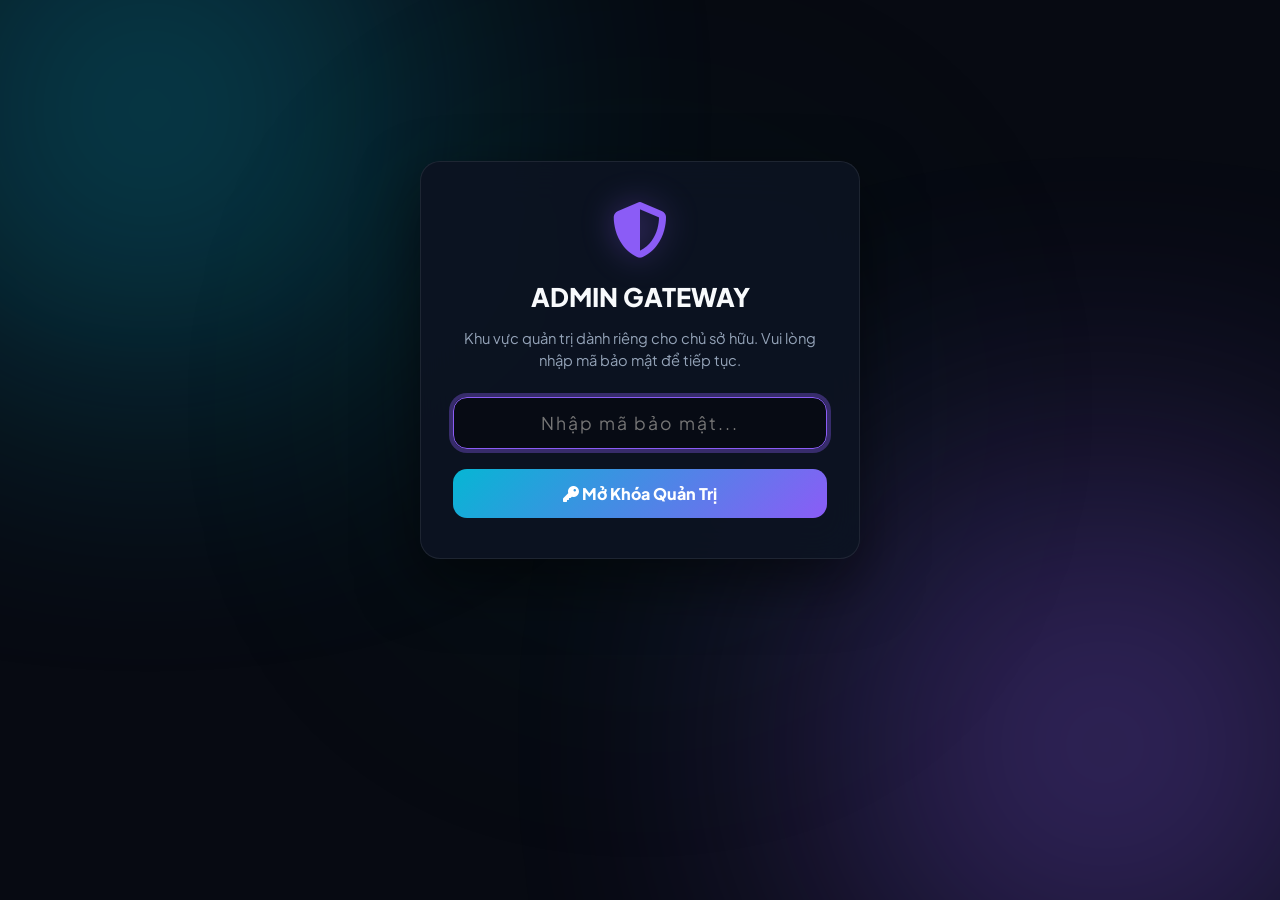
<file: admin.html>
<!DOCTYPE html>
<html lang="vi">
<head>
    <meta charset="UTF-8">
    <meta name="viewport" content="width=device-width, initial-scale=1.0">
    <title>Minecraft Resource Hub - Quản Trị Hệ Thống</title>
    
    <!-- Google Fonts -->
    <link rel="preconnect" href="https://fonts.googleapis.com">
    <link rel="preconnect" href="https://fonts.gstatic.com" crossorigin>
    <link href="https://fonts.googleapis.com/css2?family=Plus+Jakarta+Sans:wght@400;500;600;700;800&display=swap" rel="stylesheet">
    
    <!-- Font Awesome Icons -->
    <link rel="stylesheet" href="https://cdnjs.cloudflare.com/ajax/libs/font-awesome/6.4.0/css/all.min.css">
    
    <!-- Custom Stylesheet -->
    <link rel="stylesheet" href="style.css">
</head>
<body>
    <!-- Ambient Background Lights -->
    <div class="bg-glow glow-1"></div>
    <div class="bg-glow glow-2"></div>
    <div class="bg-glow glow-3"></div>

    <!-- MÀN HÌNH KHÓA BẢO MẬT (ADMIN GATEWAY) -->
    <section class="admin-lock-screen" id="admin-lock-screen">
        <div class="lock-box">
            <i class="fa-solid fa-shield-halved lock-icon"></i>
            <h1 class="lock-title">ADMIN GATEWAY</h1>
            <p class="lock-desc">Khu vực quản trị dành riêng cho chủ sở hữu. Vui lòng nhập mã bảo mật để tiếp tục.</p>
            
            <form id="lock-form">
                <div class="pin-input-group">
                    <input type="password" id="admin-passcode" class="pin-input" placeholder="Nhập mã bảo mật..." autocomplete="off" autofocus>
                </div>
                <button type="submit" class="btn-unlock">
                    <i class="fa-solid fa-key"></i> Mở Khóa Quản Trị
                </button>
            </form>
        </div>
    </section>

    <!-- BẢNG ĐIỀU KHIỂN QUẢN TRỊ (ADMIN DASHBOARD) -->
    <div class="container hidden" id="admin-dashboard">
        <!-- Top Admin Navbar -->
        <header class="admin-navbar">
            <div class="logo-wrapper" style="margin-bottom: 0;">
                <i class="fa-solid fa-screwdriver-wrench" style="font-size: 1.8rem; color: var(--secondary);"></i>
                <h2 style="font-size: 1.4rem; font-weight: 800;">MC <span class="gradient-text">ADMIN PORTAL</span></h2>
            </div>

            <!-- Admin Navigation Tabs -->
            <div class="admin-nav-tabs">
                <button type="button" class="admin-nav-btn active" data-tab="tab-manage">
                    <i class="fa-solid fa-list-check"></i> Quản Lý Tài Nguyên
                </button>
                <button type="button" class="admin-nav-btn" data-tab="tab-preview">
                    <i class="fa-solid fa-eye"></i> Xem Trước Trang Khách
                </button>
                <button type="button" class="admin-nav-btn" data-tab="tab-github">
                    <i class="fa-brands fa-github"></i> Tự Động Đẩy Lên Web
                </button>
            </div>

            <button type="button" class="btn-admin-logout" id="btn-admin-logout">
                <i class="fa-solid fa-arrow-right-from-bracket"></i> Đăng Xuất
            </button>
        </header>

        <!-- ==========================================
             TAB 1: QUẢN LÝ & THÊM TÀI NGUYÊN
             ========================================== -->
        <section class="admin-tab-content" id="tab-manage">
            <!-- Stats Summary & Quick Action Bar -->
            <div class="filter-control-panel" style="margin-bottom: 24px;">
                <div style="display: flex; justify-content: space-between; align-items: center; flex-wrap: wrap; gap: 16px;">
                    <div class="stats-banner" style="justify-content: flex-start;">
                        <div class="stat-pill">
                            <i class="fa-solid fa-box-archive"></i>
                            <span>Tổng số: <strong id="adm-total">0</strong></span>
                        </div>
                        <div class="stat-pill">
                            <i class="fa-solid fa-bolt"></i>
                            <span>Fix Lag: <strong id="adm-fixlag">0</strong></span>
                        </div>
                        <div class="stat-pill">
                            <i class="fa-solid fa-layer-group"></i>
                            <span>Litematica: <strong id="adm-litematica">0</strong></span>
                        </div>
                    </div>

                    <div style="display: flex; gap: 10px; flex-wrap: wrap;">
                        <button type="button" class="btn-download" id="btn-open-add-modal" style="width: auto; padding: 10px 18px;">
                            <i class="fa-solid fa-plus"></i> Thêm Tài Nguyên Mới
                        </button>
                        <button type="button" class="btn-detail" id="btn-export-datajs" title="Tải file data.js về máy để sao lưu">
                            <i class="fa-solid fa-download"></i> Tải File data.js
                        </button>
                        <button type="button" class="btn-detail" id="btn-copy-datajs" title="Sao chép toàn bộ code data.js vào bộ nhớ tạm">
                            <i class="fa-solid fa-copy"></i> Sao Chép Mã
                        </button>
                    </div>
                </div>
            </div>

            <!-- Search in Admin Table -->
            <div class="search-wrapper" style="margin-bottom: 16px;">
                <i class="fa-solid fa-magnifying-glass search-icon"></i>
                <input type="text" id="admin-search-input" class="search-input" placeholder="Lọc nhanh danh sách trong bảng quản trị...">
            </div>

            <!-- Data Table -->
            <div class="admin-table-container">
                <table class="admin-table">
                    <thead>
                        <tr>
                            <th style="width: 70px;">Ảnh</th>
                            <th>Tên Tài Nguyên</th>
                            <th>Thể Loại</th>
                            <th>Thẻ Tags Gắn Kèm</th>
                            <th>Lợi Nhuận / Thông Số</th>
                            <th>Link Rút Gọn</th>
                            <th style="text-align: right; width: 140px;">Thao Tác</th>
                        </tr>
                    </thead>
                    <tbody id="admin-items-tbody"></tbody>
                </table>
            </div>
        </section>

        <!-- ==========================================
             TAB 2: XEM TRƯỚC TRANG KHÁCH (LIVE PREVIEW)
             ========================================== -->
        <section class="admin-tab-content hidden" id="tab-preview">
            <div class="preview-container">
                <div class="preview-toolbar">
                    <div style="display: flex; align-items: center; gap: 10px;">
                        <span style="font-weight: 700; color: var(--text-sub);">Chế độ xem trước:</span>
                        <button type="button" class="admin-nav-btn active" id="btn-view-desktop">
                            <i class="fa-solid fa-desktop"></i> Máy Tính
                        </button>
                        <button type="button" class="admin-nav-btn" id="btn-view-mobile">
                            <i class="fa-solid fa-mobile-screen"></i> Điện Thoại
                        </button>
                    </div>
                    <button type="button" class="btn-detail" id="btn-refresh-preview">
                        <i class="fa-solid fa-rotate-right"></i> Làm Mới Giao Diện
                    </button>
                </div>

                <div class="preview-frame-wrapper" id="preview-frame-wrapper">
                    <iframe src="index.html" class="preview-iframe" id="preview-iframe"></iframe>
                </div>
            </div>
        </section>

        <!-- ==========================================
             TAB 3: TỰ ĐỘNG ĐẨY LÊN GITHUB & VERCEL
             ========================================== -->
        <section class="admin-tab-content hidden" id="tab-github">
            <div class="filter-control-panel">
                <h3 style="font-size: 1.3rem; margin-bottom: 8px; color: var(--text-main);">
                    <i class="fa-brands fa-github" style="color: var(--secondary);"></i> Tự Động Đồng Bộ & Đẩy Lên Vercel
                </h3>
                <p style="color: var(--text-sub); font-size: 0.92rem; margin-bottom: 24px;">
                    Không cần tải file về máy! Bạn chỉ cần điền GitHub Token 1 lần duy nhất, mỗi khi bấm "Lưu & Đẩy Lên Web", hệ thống sẽ tự động commit thẳng lên GitHub và Vercel sẽ tự động cập nhật web cho tất cả khách hàng.
                </p>

                <div class="form-grid">
                    <div class="form-group">
                        <label class="form-label">Repository GitHub</label>
                        <input type="text" id="gh-repo" class="form-input" value="shopwarlergen/mc" placeholder="username/repository">
                    </div>
                    <div class="form-group">
                        <label class="form-label">Nhánh (Branch)</label>
                        <input type="text" id="gh-branch" class="form-input" value="main" placeholder="main hoặc master">
                    </div>
                    <div class="form-group-full">
                        <label class="form-label">
                            GitHub Personal Access Token (PAT) <span class="required">*</span>
                        </label>
                        <div style="display: flex; gap: 10px;">
                            <input type="password" id="gh-token" class="form-input" placeholder="ghp_xxxxxxxxxxxxxxxxxxxxxxxxxxxxxx" style="flex: 1;">
                            <button type="button" class="btn-detail" id="btn-toggle-token-visibility">
                                <i class="fa-solid fa-eye"></i>
                            </button>
                        </div>
                    </div>
                </div>

                <div style="display: flex; gap: 12px; margin-top: 20px; flex-wrap: wrap;">
                    <button type="button" class="btn-download" id="btn-save-gh-settings" style="width: auto;">
                        <i class="fa-solid fa-floppy-disk"></i> Lưu Cấu Hình Token
                    </button>
                    <button type="button" class="btn-download" id="btn-push-now" style="width: auto; background: linear-gradient(135deg, #10b981, #06b6d4);">
                        <i class="fa-solid fa-rocket"></i> Đẩy Toàn Bộ Dữ Liệu Lên GitHub Ngay
                    </button>
                </div>
            </div>
        </section>
    </div>

    <!-- ==========================================
         MODAL THÊM / SỬA TÀI NGUYÊN (RESOURCE MODAL)
         ========================================== -->
    <div class="modal-overlay" id="resource-modal">
        <div class="modal-content" style="max-width: 720px;">
            <div class="modal-header">
                <h2 class="modal-title" id="form-modal-title">Thêm Tài Nguyên Mới</h2>
                <button type="button" class="btn-close-modal" id="btn-close-resource-modal">
                    <i class="fa-solid fa-xmark"></i>
                </button>
            </div>
            
            <form id="resource-form" class="modal-body">
                <input type="hidden" id="item-id">

                <!-- 1-CHẠM CHỌN THỂ LOẠI (CATEGORY 1-CLICK SELECTOR) -->
                <label class="form-label">Chọn Thể Loại Tài Nguyên <span class="required">*</span></label>
                <div class="category-toggle-group">
                    <button type="button" class="category-pill-btn active" data-category="fixlag" id="btn-cat-fixlag">
                        <i class="fa-solid fa-bolt"></i> ⚡ Fix Lag (FPS/Mod)
                    </button>
                    <button type="button" class="category-pill-btn" data-category="litematica" id="btn-cat-litematica">
                        <i class="fa-solid fa-cubes"></i> 📦 Bản Vẽ Litematica
                    </button>
                </div>

                <div class="form-grid">
                    <!-- Title -->
                    <div class="form-group-full">
                        <label class="form-label" for="item-title">Tiêu đề / Tên file <span class="required">*</span></label>
                        <input type="text" id="item-title" class="form-input" placeholder="VD: Sodium Tối Ưu FPS hoặc Farm Đá DonutSMP..." required>
                    </div>

                    <!-- Version (Chỉ hiện khi là Fix Lag) -->
                    <div class="form-group" id="form-group-version">
                        <label class="form-label" for="item-version">Phiên bản Minecraft <span class="required">*</span></label>
                        <input type="text" id="item-version" class="form-input" placeholder="VD: 1.21.4, 1.21+, 1.20...">
                    </div>

                    <!-- Size -->
                    <div class="form-group" id="form-group-size">
                        <label class="form-label" for="item-size">Dung lượng file</label>
                        <input type="text" id="item-size" class="form-input" placeholder="VD: 2.96 KB, 1.2 MB...">
                    </div>

                    <!-- Tags (TẠO THẺ & GẮN THẺ TÙY Ý) -->
                    <div class="form-group-full">
                        <label class="form-label" for="item-tags">
                            🏷️ Thẻ Phân Loại (Tags) <span style="color:var(--text-muted);font-size:0.8rem;">(Nhập các thẻ cách nhau bằng dấu phẩy)</span>
                        </label>
                        <input type="text" id="item-tags" class="form-input" placeholder="VD: Farm Đá, TNT Duper, DonutSMP hoặc Sodium, Tối Ưu FPS...">
                        <div id="suggested-tags-container" style="display: flex; gap: 6px; flex-wrap: wrap; margin-top: 8px;"></div>
                    </div>

                    <!-- Image Link -->
                    <div class="form-group-full">
                        <label class="form-label" for="item-image">Link Ảnh Minh Họa (URL)</label>
                        <input type="url" id="item-image" class="form-input" placeholder="Dán link ảnh từ Imgur, Postimg, ForgeCDN... (để trống nếu không có)">
                    </div>

                    <!-- Shortened Link (KIẾM TIỀN) -->
                    <div class="form-group-full">
                        <label class="form-label" for="item-link">Link Rút Gọn Tải Về (Kiếm tiền) <span class="required">*</span></label>
                        <input type="url" id="item-link" class="form-input" placeholder="VD: https://link4m.org/abcxyz, https://link1s.com/..." required>
                    </div>

                    <!-- Description -->
                    <div class="form-group-full">
                        <label class="form-label" for="item-desc">Mô tả ngắn</label>
                        <textarea id="item-desc" class="form-textarea" placeholder="Mô tả công dụng, tính năng nổi bật..."></textarea>
                    </div>
                </div>

                <!-- KHỐI THÔNG SỐ MÁY FARM (CHỈ HIỆN KHI CHỌN LITEMATICA) -->
                <div id="farm-info-section" style="display: none; border-top: 1px solid rgba(255,255,255,0.08); padding-top: 16px; margin-top: 10px;">
                    <h3 style="font-size: 1rem; color: var(--primary); margin-bottom: 14px;">
                        <i class="fa-solid fa-coins"></i> Lợi Nhuận & Vốn Vận Hành (Litematica)
                    </h3>
                    
                    <div class="form-grid">
                        <div class="form-group">
                            <label class="form-label" for="farm-profit">📈 Lợi nhuận của máy</label>
                            <input type="text" id="farm-profit" class="form-input" placeholder="VD: 1.200.000 Đá / Giờ, 180 Khối Vàng + XP...">
                        </div>
                        <div class="form-group">
                            <label class="form-label" for="farm-cost">💰 Vốn để vận hành</label>
                            <input type="text" id="farm-cost" class="form-input" placeholder="VD: 9.230 TNT / Giờ hoặc 0đ (Miễn phí)...">
                        </div>
                        <div class="form-group-full">
                            <label class="form-label" for="farm-dimensions">📏 Kích thước máy (Dimensions)</label>
                            <input type="text" id="farm-dimensions" class="form-input" placeholder="VD: 24 x 24 x 18 Blocks...">
                        </div>
                        <div class="form-group-full">
                            <label class="form-label" for="farm-notes">📝 Lưu ý & Hướng dẫn vận hành</label>
                            <textarea id="farm-notes" class="form-textarea" placeholder="Ghi chú khi bật máy, lưu ý bẫy Wither, hoặc hướng dẫn nạp TNT..."></textarea>
                        </div>
                    </div>
                </div>

                <div class="modal-footer" style="padding: 16px 0 0; margin-top: 16px;">
                    <button type="button" class="btn-detail" id="btn-cancel-form" style="width: auto;">Hủy</button>
                    <button type="submit" class="btn-download" id="btn-save-item">
                        <i class="fa-solid fa-floppy-disk"></i> Lưu Dữ Liệu
                    </button>
                </div>
            </form>
        </div>
    </div>

    <!-- Toast Notification Container -->
    <div class="toast-container" id="toast-container"></div>

    <!-- Scripts -->
    <script src="data.js"></script>
    <script src="admin.js"></script>
</body>
</html>
</file>
<file: style.css>
/* =========================================================
   STYLE.CSS - Giao diện Dark Gaming Glassmorphism Hiện Đại
   Minecraft Resource Hub & Trình Quản Trị Bảo Mật
   ========================================================= */

:root {
    --bg-main: #070a12;
    --bg-secondary: #0d1322;
    --card-bg: rgba(18, 25, 44, 0.72);
    --card-border: rgba(255, 255, 255, 0.08);
    --card-hover-border: rgba(6, 182, 212, 0.4);
    
    --text-main: #f8fafc;
    --text-sub: #94a3b8;
    --text-muted: #64748b;
    
    --primary: #8b5cf6;
    --primary-glow: rgba(139, 92, 246, 0.35);
    --secondary: #06b6d4;
    --secondary-glow: rgba(6, 182, 212, 0.35);
    --emerald: #10b981;
    --emerald-glow: rgba(16, 185, 129, 0.35);
    --amber: #f59e0b;
    --danger: #ef4444;

    --radius-sm: 8px;
    --radius-md: 14px;
    --radius-lg: 20px;
    --radius-full: 9999px;
    
    --transition: all 0.28s cubic-bezier(0.4, 0, 0.2, 1);
}

* {
    margin: 0;
    padding: 0;
    box-sizing: border-box;
    font-family: 'Plus Jakarta Sans', -apple-system, BlinkMacSystemFont, 'Segoe UI', Roboto, sans-serif;
}

body {
    background-color: var(--bg-main);
    color: var(--text-main);
    min-height: 100vh;
    overflow-x: hidden;
    line-height: 1.5;
    position: relative;
}

/* Background Ambient Lighting */
.bg-glow {
    position: fixed;
    border-radius: 50%;
    filter: blur(140px);
    z-index: -1;
    opacity: 0.38;
    pointer-events: none;
}

.glow-1 { top: -140px; left: -100px; width: 500px; height: 500px; background: var(--secondary); }
.glow-2 { bottom: -120px; right: -100px; width: 550px; height: 550px; background: var(--primary); }
.glow-3 { top: 45%; left: 50%; transform: translate(-50%, -50%); width: 450px; height: 450px; background: rgba(16, 185, 129, 0.2); }

.container {
    max-width: 1240px;
    margin: 0 auto;
    padding: 36px 20px 80px;
}

/* =========================================================
   HEADER SECTION
   ========================================================= */
.site-header {
    text-align: center;
    margin-bottom: 36px;
}

.header-top-bar {
    display: flex;
    justify-content: flex-end;
    margin-bottom: 12px;
}

.logo-wrapper {
    display: inline-flex;
    align-items: center;
    justify-content: center;
    gap: 14px;
    margin-bottom: 12px;
}

.logo-icon {
    font-size: 2.6rem;
    color: var(--secondary);
    filter: drop-shadow(0 0 16px var(--secondary-glow));
    animation: floatIcon 3.5s ease-in-out infinite;
}

@keyframes floatIcon {
    0%, 100% { transform: translateY(0); }
    50% { transform: translateY(-6px); }
}

.site-title {
    font-size: clamp(2rem, 4.5vw, 3rem);
    font-weight: 800;
    letter-spacing: -0.5px;
}

.gradient-text {
    background: linear-gradient(135deg, #38bdf8 0%, #818cf8 50%, #c084fc 100%);
    -webkit-background-clip: text;
    -webkit-text-fill-color: transparent;
}

.site-subtitle {
    color: var(--text-sub);
    font-size: clamp(0.95rem, 2vw, 1.15rem);
    max-width: 680px;
    margin: 0 auto 20px;
}

/* Stats Badges */
.stats-banner {
    display: flex;
    align-items: center;
    justify-content: center;
    gap: 12px;
    flex-wrap: wrap;
}

.stat-pill {
    background: rgba(255, 255, 255, 0.04);
    border: 1px solid var(--card-border);
    padding: 6px 16px;
    border-radius: var(--radius-full);
    font-size: 0.85rem;
    font-weight: 600;
    color: var(--text-sub);
    display: inline-flex;
    align-items: center;
    gap: 8px;
    backdrop-filter: blur(10px);
}

.stat-pill i {
    color: var(--secondary);
}

.stat-pill strong {
    color: var(--text-main);
}

/* =========================================================
   SEARCH & FILTER CONTROLS
   ========================================================= */
.filter-control-panel {
    background: rgba(13, 19, 34, 0.85);
    border: 1px solid var(--card-border);
    border-radius: var(--radius-lg);
    padding: 22px;
    margin-bottom: 36px;
    backdrop-filter: blur(16px);
    box-shadow: 0 16px 40px rgba(0, 0, 0, 0.35);
}

/* Search Box */
.search-wrapper {
    position: relative;
    margin-bottom: 20px;
}

.search-icon {
    position: absolute;
    left: 18px;
    top: 50%;
    transform: translateY(-50%);
    color: var(--text-muted);
    font-size: 1.1rem;
    pointer-events: none;
    transition: var(--transition);
}

.search-input {
    width: 100%;
    padding: 14px 46px 14px 48px;
    background: rgba(7, 10, 18, 0.7);
    border: 1px solid rgba(255, 255, 255, 0.1);
    border-radius: var(--radius-md);
    color: var(--text-main);
    font-size: 1rem;
    outline: none;
    transition: var(--transition);
}

.search-input:focus {
    border-color: var(--secondary);
    background: rgba(7, 10, 18, 0.95);
    box-shadow: 0 0 0 4px rgba(6, 182, 212, 0.15);
}

.search-input:focus + .search-icon {
    color: var(--secondary);
}

.btn-clear-search {
    position: absolute;
    right: 14px;
    top: 50%;
    transform: translateY(-50%);
    background: none;
    border: none;
    color: var(--text-muted);
    cursor: pointer;
    font-size: 1rem;
    padding: 6px;
    display: none;
    border-radius: 50%;
    transition: var(--transition);
}

.btn-clear-search:hover {
    color: var(--text-main);
    background: rgba(255, 255, 255, 0.1);
}

/* Main Category Tabs */
.nav-tabs {
    display: flex;
    justify-content: center;
    gap: 12px;
    margin-bottom: 18px;
    flex-wrap: wrap;
}

.tab-btn {
    background: rgba(255, 255, 255, 0.04);
    border: 1px solid var(--card-border);
    padding: 10px 22px;
    border-radius: var(--radius-md);
    color: var(--text-sub);
    font-size: 0.95rem;
    font-weight: 700;
    cursor: pointer;
    display: inline-flex;
    align-items: center;
    gap: 8px;
    transition: var(--transition);
}

.tab-btn:hover {
    color: var(--text-main);
    border-color: rgba(255, 255, 255, 0.2);
    background: rgba(255, 255, 255, 0.08);
}

.tab-btn.active {
    background: linear-gradient(135deg, rgba(6, 182, 212, 0.2), rgba(139, 92, 246, 0.2));
    border-color: var(--secondary);
    color: #ffffff;
    box-shadow: 0 0 20px rgba(6, 182, 212, 0.25);
}

.tab-btn .badge {
    background: rgba(255, 255, 255, 0.1);
    padding: 2px 8px;
    border-radius: var(--radius-full);
    font-size: 0.8rem;
}

.tab-btn.active .badge {
    background: var(--secondary);
    color: #000;
    font-weight: 800;
}

/* Filter Sub-bar: Dropdown & Tags */
.filter-sub-bar {
    display: flex;
    align-items: center;
    justify-content: space-between;
    gap: 16px;
    flex-wrap: wrap;
    padding-top: 14px;
    border-top: 1px solid rgba(255, 255, 255, 0.06);
}

.filter-dropdowns {
    display: flex;
    gap: 12px;
    flex-wrap: wrap;
}

.custom-select-wrapper {
    display: flex;
    align-items: center;
    gap: 8px;
    background: rgba(7, 10, 18, 0.6);
    border: 1px solid var(--card-border);
    padding: 6px 14px;
    border-radius: var(--radius-sm);
    color: var(--text-sub);
    font-size: 0.88rem;
}

.custom-select-wrapper select {
    background: transparent;
    border: none;
    color: var(--text-main);
    font-size: 0.88rem;
    font-weight: 600;
    outline: none;
    cursor: pointer;
}

.custom-select-wrapper select option {
    background: var(--bg-secondary);
    color: var(--text-main);
}

/* Tag Chips */
.tag-chips {
    display: flex;
    align-items: center;
    gap: 8px;
    overflow-x: auto;
    padding: 4px 0;
    max-width: 100%;
}

.chip-btn {
    background: rgba(255, 255, 255, 0.04);
    border: 1px solid rgba(255, 255, 255, 0.06);
    padding: 5px 12px;
    border-radius: var(--radius-full);
    font-size: 0.8rem;
    font-weight: 600;
    color: var(--text-sub);
    cursor: pointer;
    white-space: nowrap;
    transition: var(--transition);
}

.chip-btn:hover {
    background: rgba(255, 255, 255, 0.1);
    color: var(--text-main);
}

.chip-btn.active {
    background: rgba(16, 185, 129, 0.2);
    border-color: var(--emerald);
    color: var(--emerald);
    box-shadow: 0 0 12px var(--emerald-glow);
}

/* =========================================================
   RESOURCE CARDS GRID
   ========================================================= */
.cards-grid {
    display: grid;
    grid-template-columns: repeat(auto-fill, minmax(340px, 1fr));
    gap: 26px;
}

.card {
    background: var(--card-bg);
    border: 1px solid var(--card-border);
    border-radius: var(--radius-lg);
    overflow: hidden;
    backdrop-filter: blur(14px);
    display: flex;
    flex-direction: column;
    transition: var(--transition);
    position: relative;
}

.card:hover {
    transform: translateY(-6px);
    border-color: var(--card-hover-border);
    box-shadow: 0 16px 36px rgba(6, 182, 212, 0.15);
}

/* Card Image Area */
.card-image-wrapper {
    width: 100%;
    height: 190px;
    background: rgba(9, 14, 26, 0.95);
    display: flex;
    align-items: center;
    justify-content: center;
    overflow: hidden;
    position: relative;
}

.card-img {
    width: 100%;
    height: 100%;
    object-fit: cover;
    transition: transform 0.5s ease;
}

.card:hover .card-img {
    transform: scale(1.06);
}

.card-placeholder-icon {
    font-size: 3.5rem;
    color: rgba(255, 255, 255, 0.15);
}

.card-top-badges {
    position: absolute;
    top: 12px;
    left: 12px;
    right: 12px;
    display: flex;
    justify-content: space-between;
    align-items: center;
    pointer-events: none;
}

.badge-tag {
    font-size: 0.72rem;
    font-weight: 800;
    padding: 4px 10px;
    border-radius: var(--radius-sm);
    text-transform: uppercase;
    letter-spacing: 0.5px;
    backdrop-filter: blur(8px);
}

.tag-fixlag {
    background: rgba(16, 185, 129, 0.25);
    color: #34d399;
    border: 1px solid rgba(16, 185, 129, 0.4);
}

.tag-litematica {
    background: rgba(139, 92, 246, 0.25);
    color: #c084fc;
    border: 1px solid rgba(139, 92, 246, 0.4);
}

.badge-version {
    background: rgba(0, 0, 0, 0.65);
    color: var(--text-main);
    font-size: 0.75rem;
    font-weight: 700;
    padding: 4px 10px;
    border-radius: var(--radius-sm);
    border: 1px solid rgba(255, 255, 255, 0.1);
}

/* Card Body */
.card-body {
    padding: 22px;
    display: flex;
    flex-direction: column;
    flex-grow: 1;
}

.card-title {
    font-size: 1.25rem;
    font-weight: 800;
    margin-bottom: 8px;
    color: var(--text-main);
    line-height: 1.3;
}

.card-desc {
    color: var(--text-sub);
    font-size: 0.9rem;
    line-height: 1.6;
    margin-bottom: 16px;
    flex-grow: 1;
    white-space: pre-line;
}

/* Farm Specs Snippet (if Litematica) */
.farm-specs-box {
    background: rgba(7, 10, 18, 0.6);
    border: 1px solid rgba(255, 255, 255, 0.05);
    border-radius: var(--radius-md);
    padding: 12px;
    margin-bottom: 16px;
    display: flex;
    flex-direction: column;
    gap: 6px;
    font-size: 0.85rem;
}

.spec-line {
    display: flex;
    justify-content: space-between;
    align-items: center;
}

.spec-label {
    color: var(--text-muted);
    display: flex;
    align-items: center;
    gap: 6px;
}

.spec-value {
    font-weight: 700;
    color: var(--text-main);
}

.spec-value.yield-highlight {
    color: var(--emerald);
}

/* Card Meta Tags */
.card-meta-bar {
    display: flex;
    align-items: center;
    justify-content: space-between;
    margin-bottom: 18px;
    font-size: 0.82rem;
    color: var(--text-muted);
}

.meta-item {
    display: inline-flex;
    align-items: center;
    gap: 6px;
}

/* Action Buttons Container */
.card-actions {
    display: flex;
    gap: 10px;
    margin-top: auto;
}

.btn-detail {
    background: rgba(255, 255, 255, 0.06);
    border: 1px solid var(--card-border);
    color: var(--text-sub);
    padding: 12px 14px;
    border-radius: var(--radius-md);
    font-weight: 700;
    font-size: 0.9rem;
    cursor: pointer;
    display: inline-flex;
    align-items: center;
    justify-content: center;
    gap: 6px;
    transition: var(--transition);
}

.btn-detail:hover {
    background: rgba(255, 255, 255, 0.12);
    color: var(--text-main);
    border-color: rgba(255, 255, 255, 0.2);
}

.btn-download {
    flex: 1;
    padding: 12px 18px;
    border: none;
    border-radius: var(--radius-md);
    background: linear-gradient(135deg, #06b6d4, #8b5cf6);
    color: #ffffff;
    font-weight: 800;
    font-size: 0.95rem;
    cursor: pointer;
    display: inline-flex;
    align-items: center;
    justify-content: center;
    gap: 8px;
    transition: var(--transition);
    box-shadow: 0 4px 18px rgba(6, 182, 212, 0.3);
    text-decoration: none;
}

.btn-download:hover {
    filter: brightness(1.15);
    transform: translateY(-2px);
    box-shadow: 0 6px 24px rgba(139, 92, 246, 0.45);
}

/* Empty State */
.empty-state {
    grid-column: 1 / -1;
    text-align: center;
    padding: 80px 20px;
    color: var(--text-sub);
}

.empty-icon {
    font-size: 4.5rem;
    color: var(--text-muted);
    margin-bottom: 16px;
    opacity: 0.6;
}

.empty-state h3 {
    font-size: 1.3rem;
    color: var(--text-main);
    margin-bottom: 8px;
}

/* =========================================================
   SCHEMATIC DETAIL MODAL
   ========================================================= */
.modal-overlay {
    position: fixed;
    top: 0;
    left: 0;
    width: 100vw;
    height: 100vh;
    background: rgba(3, 7, 18, 0.85);
    backdrop-filter: blur(12px);
    z-index: 1000;
    display: flex;
    align-items: center;
    justify-content: center;
    padding: 20px;
    opacity: 0;
    visibility: hidden;
    transition: var(--transition);
}

.modal-overlay.active {
    opacity: 1;
    visibility: visible;
}

.modal-content {
    background: var(--bg-secondary);
    border: 1px solid var(--card-border);
    border-radius: var(--radius-lg);
    width: 100%;
    max-width: 680px;
    max-height: 90vh;
    overflow-y: auto;
    box-shadow: 0 24px 60px rgba(0, 0, 0, 0.6);
    position: relative;
    animation: modalPop 0.3s ease-out;
}

@keyframes modalPop {
    from { transform: scale(0.95); opacity: 0; }
    to { transform: scale(1); opacity: 1; }
}

.modal-header {
    padding: 20px 24px;
    display: flex;
    align-items: center;
    justify-content: space-between;
    border-bottom: 1px solid rgba(255, 255, 255, 0.08);
}

.modal-title {
    font-size: 1.35rem;
    font-weight: 800;
    color: var(--text-main);
}

.btn-close-modal {
    background: rgba(255, 255, 255, 0.06);
    border: none;
    color: var(--text-sub);
    width: 36px;
    height: 36px;
    border-radius: 50%;
    cursor: pointer;
    font-size: 1.1rem;
    display: flex;
    align-items: center;
    justify-content: center;
    transition: var(--transition);
}

.btn-close-modal:hover {
    background: rgba(255, 255, 255, 0.15);
    color: #fff;
}

.modal-body {
    padding: 24px;
}

.modal-image-wrapper {
    width: 100%;
    height: 240px;
    border-radius: var(--radius-md);
    overflow: hidden;
    background: rgba(0, 0, 0, 0.4);
    margin-bottom: 20px;
    display: flex;
    align-items: center;
    justify-content: center;
}

.modal-image-wrapper img {
    width: 100%;
    height: 100%;
    object-fit: cover;
}

.modal-specs-table {
    display: grid;
    grid-template-columns: repeat(2, 1fr);
    gap: 14px;
    margin-bottom: 20px;
}

.modal-spec-card {
    background: rgba(7, 10, 18, 0.7);
    border: 1px solid rgba(255, 255, 255, 0.06);
    padding: 12px 16px;
    border-radius: var(--radius-md);
}

.modal-spec-card .label {
    font-size: 0.78rem;
    color: var(--text-muted);
    margin-bottom: 4px;
}

.modal-spec-card .value {
    font-size: 0.95rem;
    font-weight: 700;
    color: var(--text-main);
}

.modal-section-title {
    font-size: 0.95rem;
    font-weight: 700;
    color: var(--secondary);
    margin: 16px 0 8px;
    display: flex;
    align-items: center;
    gap: 8px;
}

.modal-text-block {
    background: rgba(7, 10, 18, 0.5);
    border: 1px solid rgba(255, 255, 255, 0.05);
    padding: 12px 16px;
    border-radius: var(--radius-md);
    color: var(--text-sub);
    font-size: 0.9rem;
    line-height: 1.6;
    margin-bottom: 16px;
}

.modal-footer {
    padding: 18px 24px;
    border-top: 1px solid rgba(255, 255, 255, 0.08);
    display: flex;
    gap: 12px;
}

/* =========================================================
   ADMIN DASHBOARD & FORM STYLES (admin.html)
   ========================================================= */
.admin-lock-screen {
    min-height: 80vh;
    display: flex;
    align-items: center;
    justify-content: center;
    padding: 20px;
}

.lock-box {
    background: rgba(13, 19, 34, 0.9);
    border: 1px solid var(--card-border);
    border-radius: var(--radius-lg);
    padding: 40px 32px;
    max-width: 440px;
    width: 100%;
    text-align: center;
    backdrop-filter: blur(20px);
    box-shadow: 0 24px 60px rgba(0, 0, 0, 0.5);
}

.lock-icon {
    font-size: 3.5rem;
    color: var(--primary);
    filter: drop-shadow(0 0 16px var(--primary-glow));
    margin-bottom: 20px;
}

.lock-title {
    font-size: 1.6rem;
    font-weight: 800;
    margin-bottom: 10px;
}

.lock-desc {
    color: var(--text-sub);
    font-size: 0.92rem;
    margin-bottom: 26px;
}

.pin-input-group {
    position: relative;
    margin-bottom: 20px;
}

.pin-input {
    width: 100%;
    padding: 14px 16px;
    background: rgba(7, 10, 18, 0.8);
    border: 1px solid rgba(255, 255, 255, 0.12);
    border-radius: var(--radius-md);
    color: var(--text-main);
    font-size: 1.1rem;
    text-align: center;
    letter-spacing: 2px;
    outline: none;
    transition: var(--transition);
}

.pin-input:focus {
    border-color: var(--primary);
    box-shadow: 0 0 0 4px var(--primary-glow);
}

.btn-unlock {
    width: 100%;
    padding: 14px;
    border: none;
    border-radius: var(--radius-md);
    background: linear-gradient(135deg, var(--secondary), var(--primary));
    color: #fff;
    font-weight: 800;
    font-size: 1rem;
    cursor: pointer;
    transition: var(--transition);
}

.btn-unlock:hover {
    filter: brightness(1.15);
    transform: translateY(-2px);
}

/* Shake Animation for incorrect PIN */
.shake-error {
    animation: shake 0.45s cubic-bezier(.36,.07,.19,.97) both;
    border-color: var(--danger) !important;
}

@keyframes shake {
    10%, 90% { transform: translate3d(-1px, 0, 0); }
    20%, 80% { transform: translate3d(2px, 0, 0); }
    30%, 50%, 70% { transform: translate3d(-4px, 0, 0); }
    40%, 60% { transform: translate3d(4px, 0, 0); }
}

/* Admin Dashboard Main Layout */
.admin-navbar {
    display: flex;
    align-items: center;
    justify-content: space-between;
    background: rgba(13, 19, 34, 0.8);
    border: 1px solid var(--card-border);
    padding: 16px 24px;
    border-radius: var(--radius-lg);
    margin-bottom: 28px;
    backdrop-filter: blur(14px);
    flex-wrap: wrap;
    gap: 14px;
}

.admin-nav-tabs {
    display: flex;
    gap: 10px;
    flex-wrap: wrap;
}

.admin-nav-btn {
    background: rgba(255, 255, 255, 0.04);
    border: 1px solid var(--card-border);
    padding: 9px 18px;
    border-radius: var(--radius-md);
    color: var(--text-sub);
    font-weight: 700;
    font-size: 0.9rem;
    cursor: pointer;
    display: inline-flex;
    align-items: center;
    gap: 8px;
    transition: var(--transition);
}

.admin-nav-btn:hover {
    color: #fff;
    background: rgba(255, 255, 255, 0.08);
}

.admin-nav-btn.active {
    background: var(--primary);
    color: #fff;
    border-color: var(--primary);
    box-shadow: 0 0 16px var(--primary-glow);
}

.btn-admin-logout {
    background: rgba(239, 68, 68, 0.15);
    border: 1px solid rgba(239, 68, 68, 0.3);
    color: #f87171;
    padding: 9px 16px;
    border-radius: var(--radius-md);
    font-weight: 700;
    cursor: pointer;
    display: inline-flex;
    align-items: center;
    gap: 6px;
    transition: var(--transition);
}

.btn-admin-logout:hover {
    background: var(--danger);
    color: #fff;
}

/* 1-Click Category Selector Pills */
.category-toggle-group {
    display: flex;
    gap: 12px;
    margin-bottom: 20px;
}

.category-pill-btn {
    flex: 1;
    padding: 14px;
    border-radius: var(--radius-md);
    border: 2px solid var(--card-border);
    background: rgba(7, 10, 18, 0.6);
    color: var(--text-sub);
    font-size: 1rem;
    font-weight: 800;
    cursor: pointer;
    display: flex;
    align-items: center;
    justify-content: center;
    gap: 10px;
    transition: var(--transition);
}

.category-pill-btn:hover {
    border-color: rgba(255, 255, 255, 0.3);
    color: #fff;
}

.category-pill-btn.active[data-category="fixlag"] {
    background: rgba(16, 185, 129, 0.15);
    border-color: var(--emerald);
    color: var(--emerald);
    box-shadow: 0 0 18px var(--emerald-glow);
}

.category-pill-btn.active[data-category="litematica"] {
    background: rgba(139, 92, 246, 0.15);
    border-color: var(--primary);
    color: var(--primary);
    box-shadow: 0 0 18px var(--primary-glow);
}

/* Form Styles */
.form-grid {
    display: grid;
    grid-template-columns: repeat(2, 1fr);
    gap: 18px;
    margin-bottom: 20px;
}

.form-group-full {
    grid-column: 1 / -1;
}

.form-label {
    display: block;
    font-size: 0.88rem;
    font-weight: 700;
    color: var(--text-sub);
    margin-bottom: 6px;
}

.form-label .required {
    color: var(--danger);
}

.form-input, .form-textarea {
    width: 100%;
    padding: 12px 14px;
    background: rgba(7, 10, 18, 0.8);
    border: 1px solid rgba(255, 255, 255, 0.1);
    border-radius: var(--radius-sm);
    color: var(--text-main);
    font-size: 0.92rem;
    outline: none;
    transition: var(--transition);
}

.form-input:focus, .form-textarea:focus {
    border-color: var(--secondary);
    box-shadow: 0 0 0 3px rgba(6, 182, 212, 0.2);
}

.form-textarea {
    min-height: 80px;
    resize: vertical;
}

/* Admin Item Table List */
.admin-table-container {
    background: var(--bg-secondary);
    border: 1px solid var(--card-border);
    border-radius: var(--radius-lg);
    overflow: hidden;
    margin-top: 24px;
}

.admin-table {
    width: 100%;
    border-collapse: collapse;
    text-align: left;
    font-size: 0.9rem;
}

.admin-table th {
    background: rgba(7, 10, 18, 0.8);
    padding: 14px 18px;
    color: var(--text-muted);
    font-weight: 700;
    text-transform: uppercase;
    font-size: 0.78rem;
    border-bottom: 1px solid var(--card-border);
}

.admin-table td {
    padding: 14px 18px;
    border-bottom: 1px solid rgba(255, 255, 255, 0.04);
    vertical-align: middle;
}

.admin-table tr:hover {
    background: rgba(255, 255, 255, 0.02);
}

.action-btn-group {
    display: flex;
    gap: 8px;
}

.btn-table-edit {
    background: rgba(6, 182, 212, 0.15);
    border: 1px solid rgba(6, 182, 212, 0.3);
    color: var(--secondary);
    padding: 6px 12px;
    border-radius: var(--radius-sm);
    cursor: pointer;
    font-weight: 600;
}

.btn-table-edit:hover {
    background: var(--secondary);
    color: #000;
}

.btn-table-delete {
    background: rgba(239, 68, 68, 0.15);
    border: 1px solid rgba(239, 68, 68, 0.3);
    color: var(--danger);
    padding: 6px 12px;
    border-radius: var(--radius-sm);
    cursor: pointer;
    font-weight: 600;
}

.btn-table-delete:hover {
    background: var(--danger);
    color: #fff;
}

/* Live Client Preview Frame in Admin */
.preview-container {
    background: rgba(13, 19, 34, 0.9);
    border: 1px solid var(--card-border);
    border-radius: var(--radius-lg);
    padding: 20px;
    display: flex;
    flex-direction: column;
    align-items: center;
}

.preview-toolbar {
    display: flex;
    justify-content: space-between;
    align-items: center;
    width: 100%;
    margin-bottom: 16px;
}

.preview-frame-wrapper {
    width: 100%;
    height: 750px;
    border-radius: var(--radius-md);
    overflow: hidden;
    border: 2px solid var(--card-border);
    background: #000;
    transition: width 0.3s ease;
}

.preview-frame-wrapper.mobile-view {
    width: 390px;
    height: 720px;
    box-shadow: 0 0 30px rgba(0, 0, 0, 0.8);
    border-radius: 36px;
    border: 6px solid #334155;
}

.preview-iframe {
    width: 100%;
    height: 100%;
    border: none;
}

/* =========================================================
   TOAST NOTIFICATION
   ========================================================= */
.toast-container {
    position: fixed;
    bottom: 28px;
    right: 28px;
    z-index: 9999;
    display: flex;
    flex-direction: column;
    gap: 10px;
}

.toast {
    background: rgba(15, 23, 42, 0.92);
    border: 1px solid var(--secondary);
    color: var(--text-main);
    padding: 14px 20px;
    border-radius: var(--radius-md);
    backdrop-filter: blur(14px);
    box-shadow: 0 10px 30px rgba(0, 0, 0, 0.5);
    display: flex;
    align-items: center;
    gap: 12px;
    font-size: 0.92rem;
    font-weight: 600;
    animation: toastSlide 0.3s ease forwards;
}

.toast.success { border-color: var(--emerald); }
.toast.success i { color: var(--emerald); }
.toast.error { border-color: var(--danger); }
.toast.error i { color: var(--danger); }

@keyframes toastSlide {
    from { transform: translateX(100%); opacity: 0; }
    to { transform: translateX(0); opacity: 1; }
}

/* Footer */
.site-footer {
    text-align: center;
    margin-top: 60px;
    padding-top: 24px;
    border-top: 1px solid var(--card-border);
    color: var(--text-muted);
    font-size: 0.9rem;
}

.highlight {
    color: var(--secondary);
    font-weight: 700;
}

.hidden { display: none !important; }

/* Responsive adjustments */
@media (max-width: 768px) {
    .cards-grid {
        grid-template-columns: 1fr;
    }
    
    .form-grid {
        grid-template-columns: 1fr;
    }
    
    .modal-specs-table {
        grid-template-columns: 1fr;
    }
    
    .filter-sub-bar {
        flex-direction: column;
        align-items: stretch;
    }
    
    .admin-navbar {
        flex-direction: column;
        align-items: stretch;
    }
}
</file>
